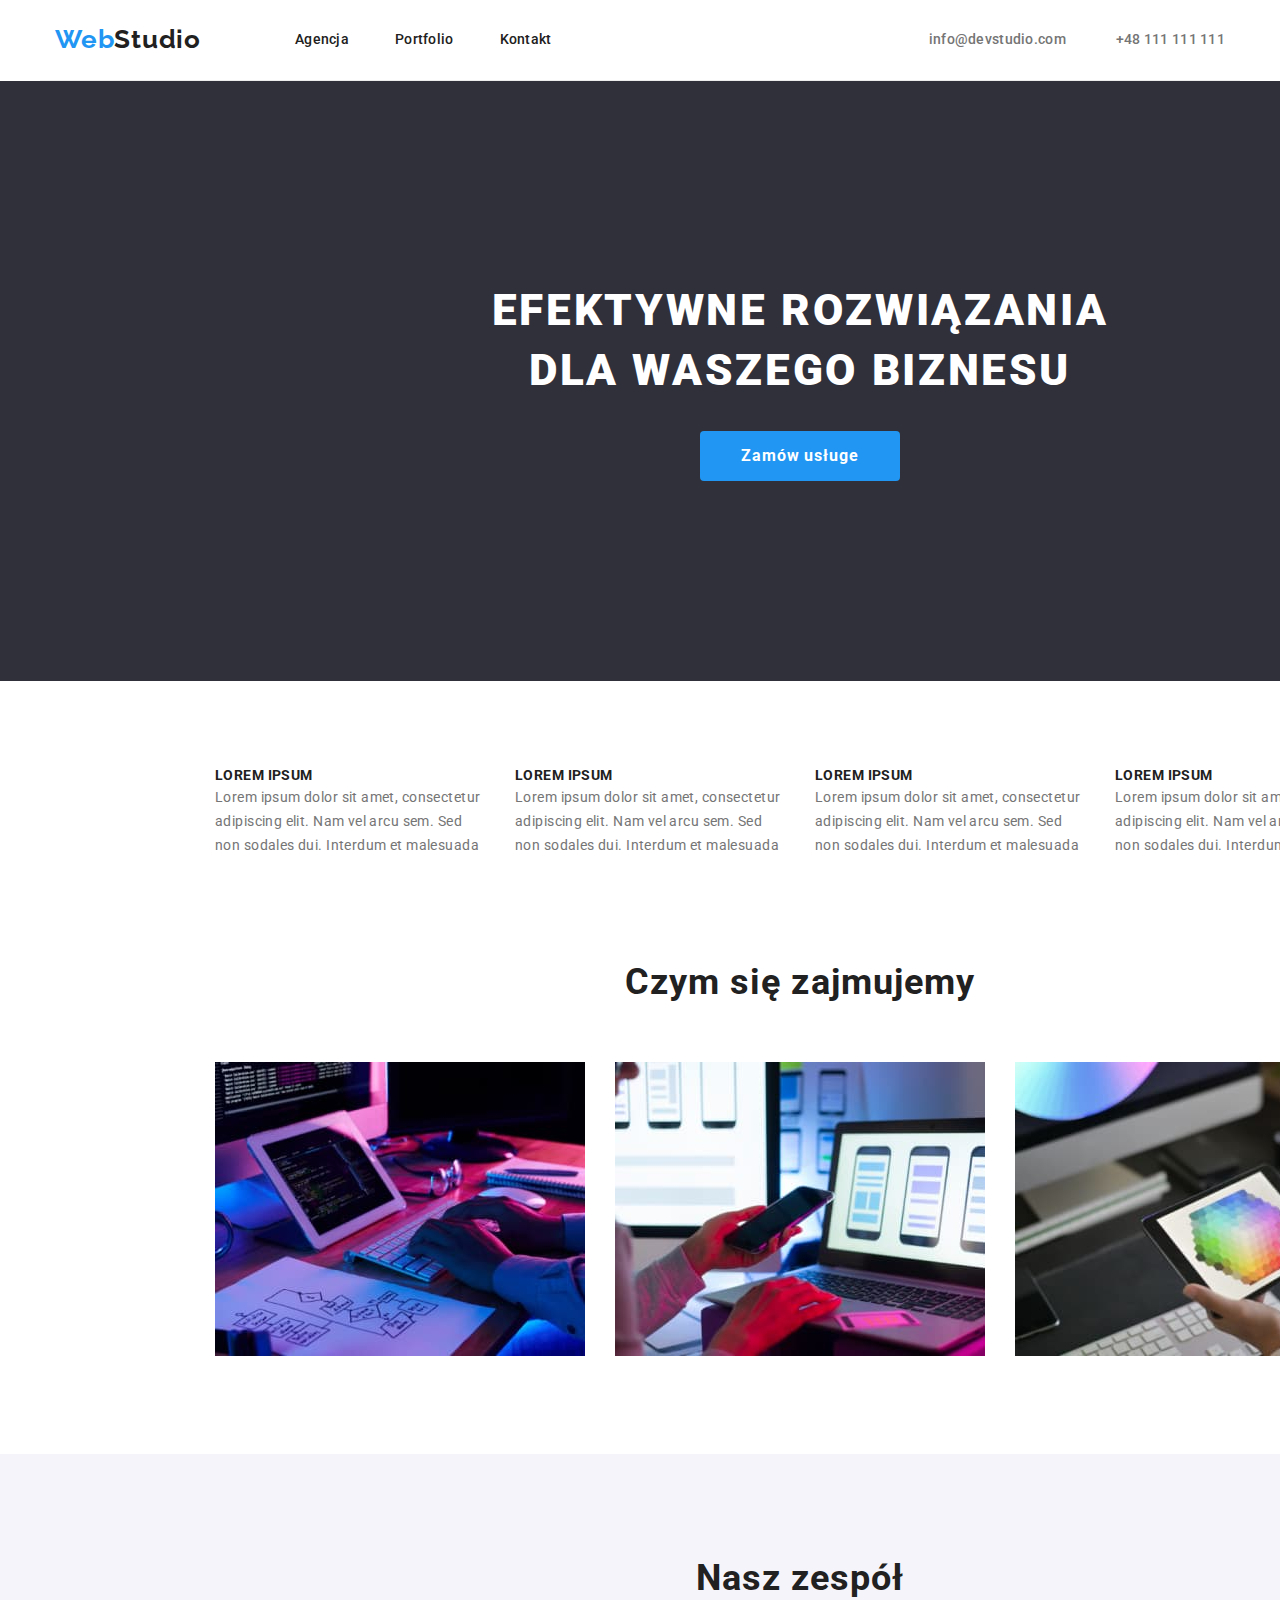
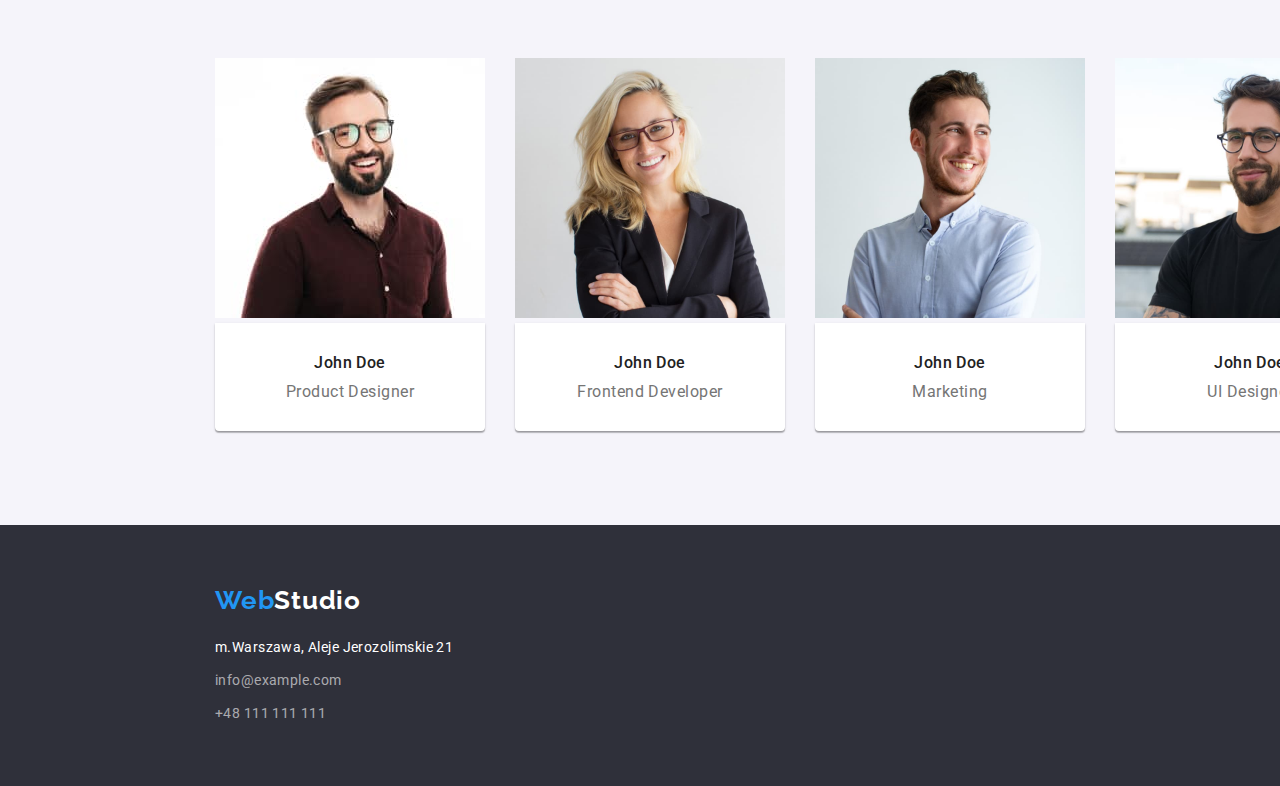
<file: index.html>
<!DOCTYPE html>
<html lang="en">

<head>
    <meta charset="UTF-8">
    <meta http-equiv="X-UA-Compatible" content="IE=edge">
    <meta name="viewport" content="width=device-width, initial-scale=1.0">
    <title>Zadanie_domowe_2</title>
    <link rel="stylesheet" href="https://cdnjs.cloudflare.com/ajax/libs/modern-normalize/0.7.0/modern-normalize.min.css" />
    <link rel="stylesheet" href="css/styles.css">
    <link rel="preconnect" href="https://fonts.googleapis.com">
    <link rel="preconnect" href="https://fonts.gstatic.com" crossorigin>
    <link href="https://fonts.googleapis.com/css2?family=Raleway:wght@700&family=Roboto:wght@400;500;700;900&display=swap" rel="stylesheet">
    
</head>

<body>
    <header class="header">
        <div class="container">
            <nav class="navigation">
                <a class="logo" href="index.html"><span class="logo-color">Web</span><span class="logo-color-part2">Studio</span></a>
                <ul class="navigation-list list">
                    <li class="navigation-item"><a class="navigation-link" href="#">Agencja</a></li>
                    <li class="navigation-item"><a class="navigation-link" href="portfolio.html">Portfolio</a></li>
                    <li class="navigation-item"><a class="navigation-link" href="#">Kontakt</a></li>
                </ul>
            </nav>
            <ul class="contact-list list">
                <li class="contact-item"><a class="contact-link" href="mailto:info@devstudio.com">info@devstudio.com</a></li>
                <li class="contact-item"><a class="contact-link" href="tel:+48111111111">+48 111 111 111</a></li>
            </ul>
        </div>
    </header>

    <main>
        <!--HERO-->
        <section class="hero">
                <div class="hero-up section">
                    <div class="container">
                        <h1 class="first-header">EFEKTYWNE ROZWIĄZANIA DLA WASZEGO BIZNESU</h1>
                        <button class="modal-btn button" type="button">Zamów usługe</button>
                    </div>
                    
                </div>
            
            <div class="hero-down section">
                <div class="container">
                    <ul class="hero-list list">
                        <li class="hero-item">
                            <p class="hero-main-text">LOREM IPSUM</p>
                            <p class="hero-text-description">Lorem ipsum dolor sit amet, consectetur adipiscing elit. Nam vel arcu sem. Sed
                                non sodales dui. Interdum et malesuada</p>
                        </li>
                    </ul>
                    <ul class="hero-list list">
                        <li class="hero-item">
                            <p class="hero-main-text"> LOREM IPSUM</p>
                            <p class="hero-text-description">Lorem ipsum dolor sit amet, consectetur adipiscing elit. Nam vel arcu sem. Sed
                                non sodales dui. Interdum et malesuada</p>
                        </li>
                    </ul>
                    <ul class="hero-list list">
                        <li class="hero-item">
                            <p class="hero-main-text">LOREM IPSUM</p>
                            <p class="hero-text-description">Lorem ipsum dolor sit amet, consectetur adipiscing elit. Nam vel arcu sem. Sed
                                non sodales dui. Interdum et malesuada</p>
                        </li>
                    </ul>
                    <ul class="hero-list list">
                        <li class="hero-item">
                            <p class="hero-main-text">LOREM IPSUM</p>
                            <p class="hero-text-description">Lorem ipsum dolor sit amet, consectetur adipiscing elit. Nam vel arcu sem. Sed
                                non sodales dui. Interdum et malesuada</p>
                        </li>
                    </ul>
                    </div>
                </div>
                
        </section>
        <!--END HERO-->
        <!--ABOUT US-->
        <section class="about section">
            <div class="container">
                <h2 class="secondary-header">Czym się zajmujemy</h2>
                <ul class="about-list list">
                    <li class="about-item"><img class="about-img" src="images/img_1.jpg" alt="ktoś pisze coś na klawiaturze" width=370
                            height=294></li>
                    <li class="about-item"><img class="about-img" src="images/img_2.jpg" alt="ktoś trzyma telefon w dłoni" width=370
                            height=294></li>
                    <li class="about-item"><img class="about-img" src="images/img_3.jpg" alt="ktoś wybiera kolory na tablecie" width=370
                            height=294></li>
                </ul>
            </div>
            
        </section>
        <!--END ABOUT US-->
        <!--EMPLOYEES-->
        <section class="employees section">
            <div class="container">
                <h2 class="secondary-header">Nasz zespół</h2>
                <ul class="employees-list list">
                    <li class="employees-item">
                        <img class="employees-img" src="images/img_4.jpg" alt="Pan w okularach śmieje się" width=270 height=260>
                        <div class="employees-list-wrapper">
                            <p class="employees-name">John Doe</p>
                            <p class="employees-job">Product Designer</p>
                        </div>
                    </li>
                    <li class="employees-item">
                        <img class="employees-img" src="images/img_5.jpg" alt="Blondynka w okularach uśmiecha się" width=270 height=260>
                        <div class="employees-list-wrapper">
                            <p class="employees-name">John Doe</p>
                            <p class="employees-job">Frontend Developer</p>
                        </div>
                    </li>
                    <li class="employees-item">
                        <img class="employees-img" src="images/img_6.jpg" alt="Pan w koszuli spogląda w lewo, uśmiechając sie" width=270
                            height=260>
                        <div class="employees-list-wrapper">
                            <p class="employees-name">John Doe</p>
                            <p class="employees-job">Marketing</p>
                        </div>
                    </li>
                    <li class="employees-item">
                        <img class="employees-img" src="images/img_7.jpg" alt="Pan w okularach i z krótką brodą spogląda z uśmiechem"
                            width=270 height=260>
                        <div class="employees-list-wrapper">
                            <p class="employees-name">John Doe</p>
                            <p class="employees-job">UI Designer</p>
                        </div>
                    </li>
                </ul>
            </div>
        </section>
        <!--END EMPLOYEES-->
    </main>

    <footer class="footer section">
        <div class="container">
            <a class="logo" href="/index.html"><span class="logo-color">Web</span><span class=logo-color-part2>Studio</span></a>
            <address>
                <ul class="address-list list">
                    <li class="address-item"><a class="address-link" href="https://goo.gl/maps/JK12DtxeWqev6L8q9"
                            target="_blank">m.Warszawa, Aleje Jerozolimskie 21</a></li>
                    <li class="address-item"><a class="address-link-contact" href="mailto:info@example.com">info@example.com</a>
                    </li>
                    <li class="address-item"><a class="address-link-contact" href="tel:+48111111111">+48 111 111 111</a></li>
                </ul>
            </address>
        </div>
        
    </footer>
</body>

</html>
</file>
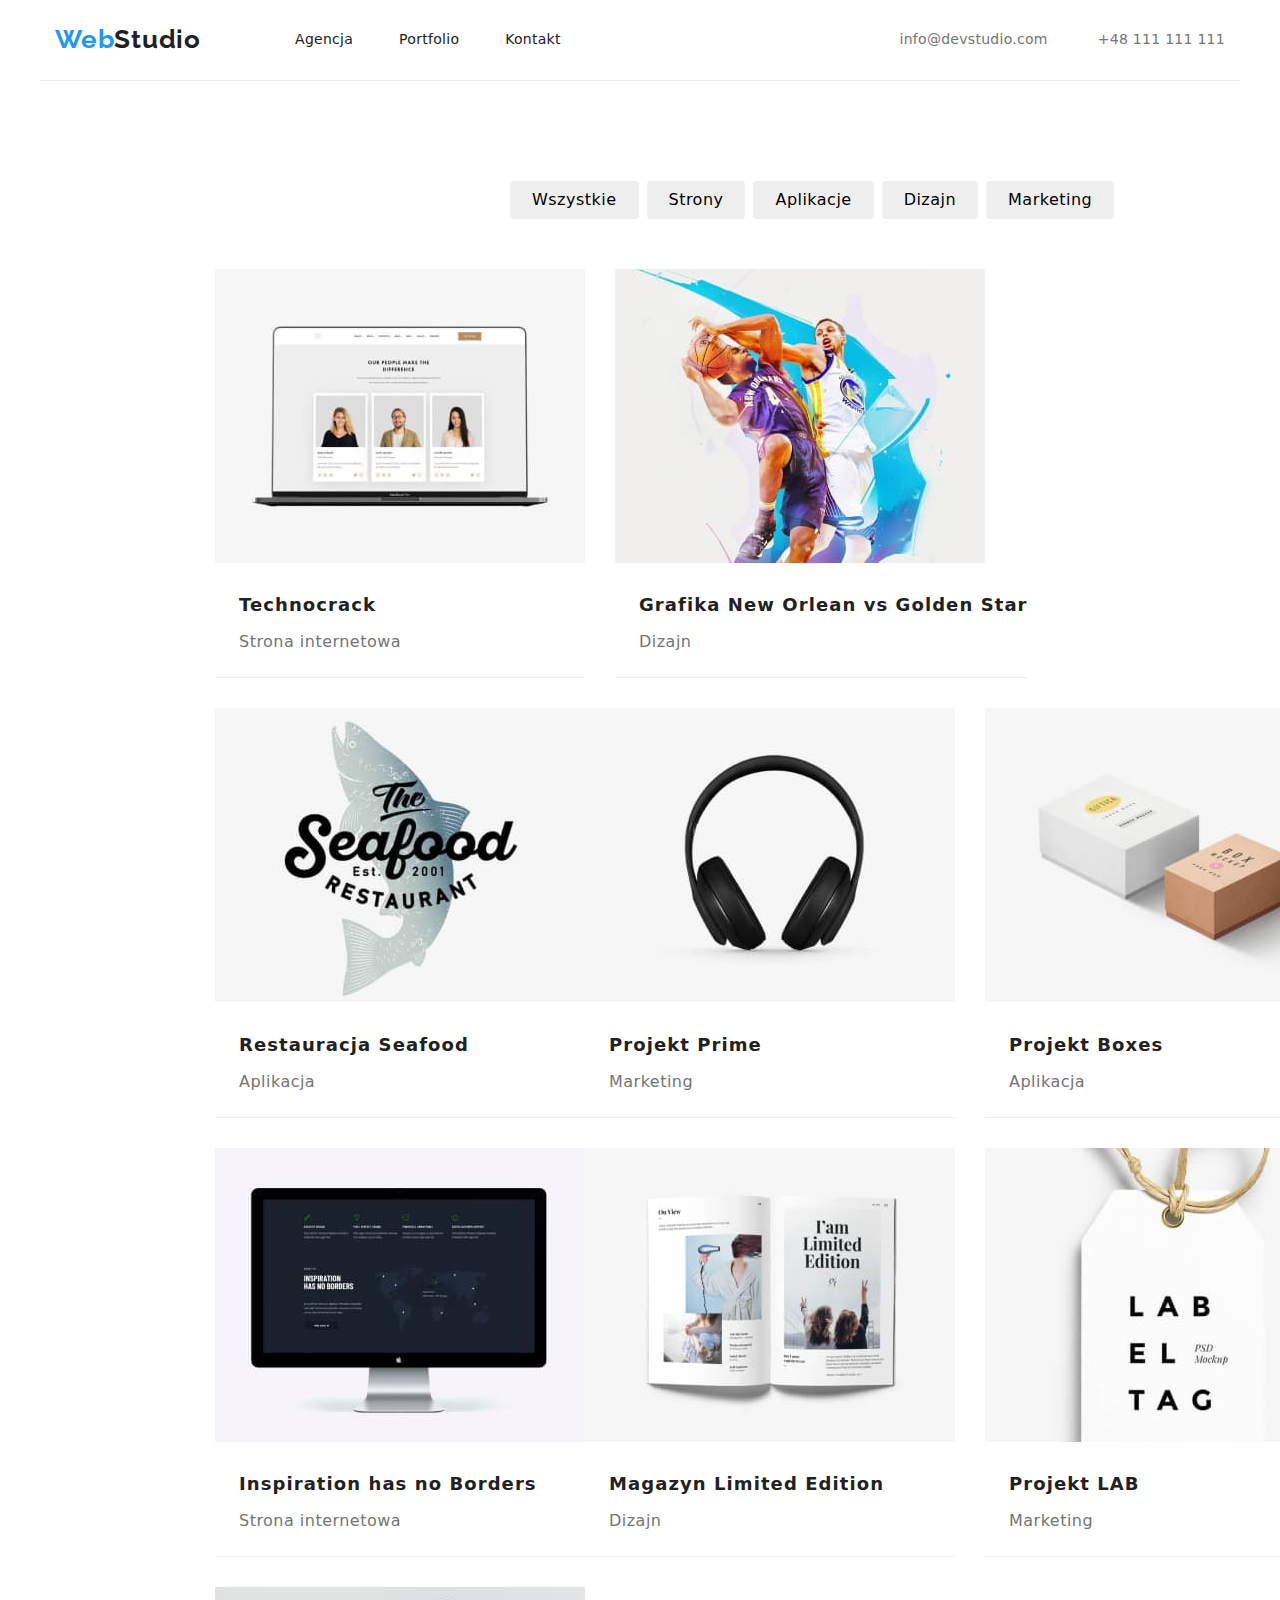
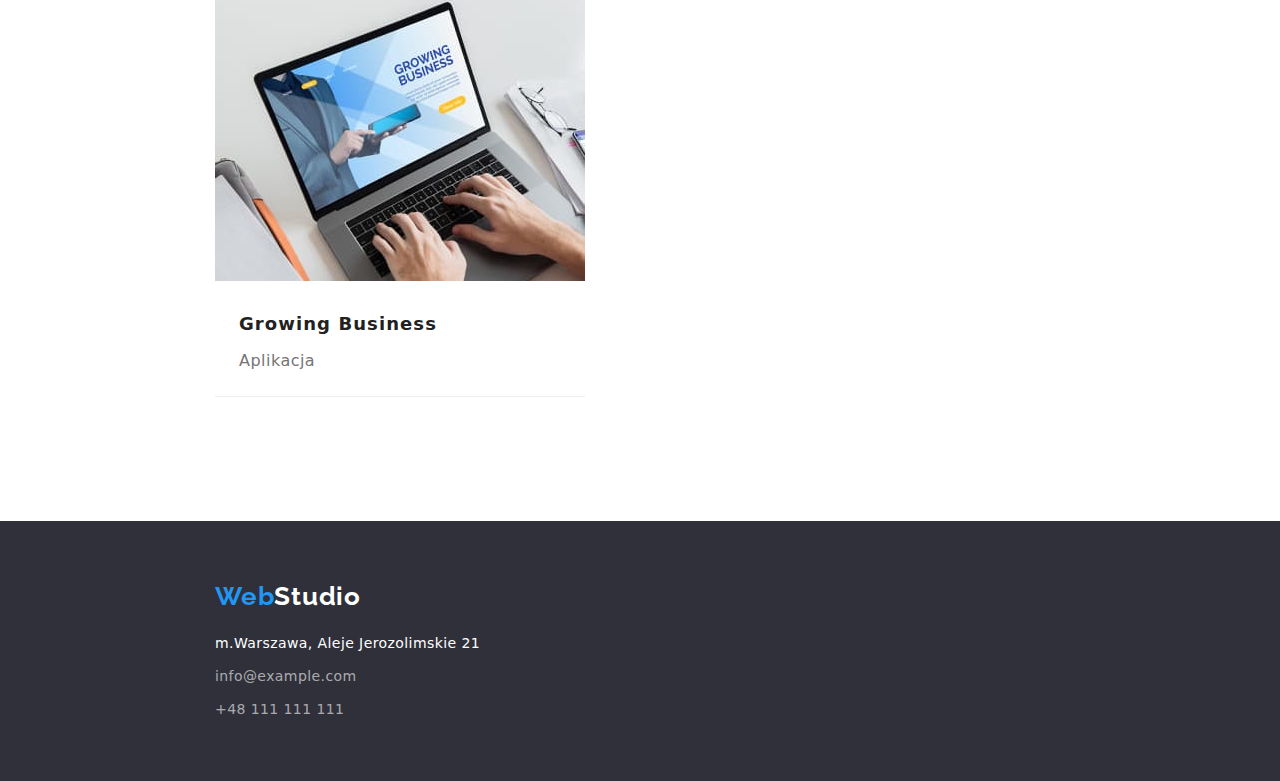
<file: portfolio.html>
<!DOCTYPE html>
<html lang="en">
<head>
    <meta charset="UTF-8">
    <meta http-equiv="X-UA-Compatible" content="IE=edge">
    <meta name="viewport" content="width=device-width, initial-scale=1.0">
    <title>Portfolio</title>
    <link rel="stylesheet" href="css/styles.css">
    <link rel="preconnect" href="https://fonts.googleapis.com">
    <link rel="preconnect" href="https://fonts.gstatic.com" crossorigin>
    <link href="https://fonts.googleapis.com/css2?family=Raleway:wght@700&family=Roboto:wght@400;500;700;900&display=swap" rel="stylesheet">
    <link rel="stylesheet" href="https://cdnjs.cloudflare.com/ajax/libs/modern-normalize/0.7.0/modern-normalize.min.css" />
</head>

<body>
    <header class="header">
        <div class="container">
            <nav class="navigation">
            <a class="logo" href="index.html"><span class="logo-color">Web</span><span class="logo-color-part2">Studio</span></a>
                <ul class="navigation-list list">
                    <li class="navigation-item"><a class="navigation-link" href="#">Agencja</a></li>
                    <li class="navigation-item"><a class="navigation-link" href="portfolio.html">Portfolio</a></li>
                    <li class="navigation-item"><a class="navigation-link" href="#">Kontakt</a></li>
                </ul>
            </nav>
            <ul class="contact-list list">
                <li class="contact-item"><a class="contact-link" href="mailto:info@devstudio.com">info@devstudio.com</a>
                </li>
                <li class="contact-item"><a class="contact-link" href="tel:+48111111111">+48 111 111 111</a></li>
            </ul>
        </div>
    </header>

    <main>
        <!--FILTERS-->
        <section class="filters section">
            <div class="container">
                <h1 class="filters-header" hidden>Filtr</h1>
                <ul class="filters-list list">
                    <li class="filters-item"><button class="filter-btn button" type="button">Wszystkie</button></li>
                    <li class="filters-item"><button class="filter-btn button" type="button">Strony</button></li>
                    <li class="filters-item"><button class="filter-btn button" type="button">Aplikacje</button></li>
                    <li class="filters-item"><button class="filter-btn button" type="button">Dizajn</button></li>
                    <li class="filters-item"><button class="filter-btn button" type="button">Marketing</button></li>
                </ul>
            </div>
            
        </section>
        <!--END FILTERS-->
        <!--OFFER-->
        <section class="offer section">
            <div class="container">
                <h2 class="secondary-header" hidden>Oferta</h2>
            <ul class="offer-list list">
                <li class="offer-item">
                    <img class="offer-img" src="images/Portfolio-images/img1.jpg" alt="Strona internetowa wyświetlana na laptopie." width=370 height=294>
                    <p class="offer-main-text">Technocrack</p>
                    <p class="offer-description">Strona internetowa</p>
                </li>
                <li class="offer-item">
                    <img class="offer-img" src="images/Portfolio-images/img2.jpg" alt="Dwóch koszykarzy walczy o piłkę." width=370 height=294>
                    <p class="offer-main-text">Grafika New Orlean vs Golden Star</p>
                    <p class="offer-description">Dizajn</p>
                </li>
                <li class="offer-item">
                    <img class="offer-img" src="images/Portfolio-images/img3.jpg" alt="Logo restauracji The Seafood z rybą w tle." width=370 height=294>
                    <p class="offer-main-text">Restauracja Seafood</p>
                    <p class="offer-description">Aplikacja</p>
                </li>
                <li class="offer-item">
                    <img class="offer-img" src="images/Portfolio-images/img4.jpg" alt="Czarne słuchawki nauszne" width=370 height=294>
                    <p class="offer-main-text">Projekt Prime</p>
                    <p class="offer-description">Marketing</p>
                </li>
                <li class="offer-item">
                    <img class="offer-img" src="images/Portfolio-images/img5.jpg" alt="Dwa kartonowe pudełka, jedno białe, drugie kremowe" width=370 height=294>
                    <p class="offer-main-text">Projekt Boxes</p>
                    <p class="offer-description">Aplikacja</p>
                </li>
                <li class="offer-item">
                    <img class="offer-img" src="images/Portfolio-images/img6.jpg" alt="Czarny monitor wyświetla ciemną aplikacje" width=370 height=294>
                    <p class="offer-main-text">Inspiration has no Borders</p>
                    <p class="offer-description">Strona internetowa</p>
                </li>
                <li class="offer-item">
                    <img class="offer-img" src="images/Portfolio-images/img7.jpg" alt="Otwarta książka" width=370 height=294>
                    <p class="offer-main-text">Magazyn Limited Edition</p>
                    <p class="offer-description">Dizajn</p>
                </li>
                <li class="offer-item">
                    <img class="offer-img" src="images/Portfolio-images/img8.jpg" alt="Zawieszka na rzemyku" width=370 height=294>
                    <p class="offer-main-text">Projekt LAB</p>
                    <p class="offer-description">Marketing</p>
                </li>
                <li class="offer-item">
                    <img class="offer-img" src="images/Portfolio-images/img9.jpg" alt="Dwie ręcę na klawiaturze laptopa z wyświetloną stroną biznesową" width=370 height=294>
                    <p class="offer-main-text">Growing Business</p>
                    <p class="offer-description">Aplikacja</p>
                </li>
            </ul>
            </div>
            
        </section>
        <!--END OFFER-->
    </main>

    <footer class="footer section">
        <div class="container">
            <a class="logo" href="index.html"><span class="logo-color">Web</span><span
                    class=logo-color-part2>Studio</span></a>
            <address>
                <ul class="address-list list">
                    <li class="address-item"><a class="address-link" href="https://goo.gl/maps/JK12DtxeWqev6L8q9"
                            target="_blank">m.Warszawa, Aleje Jerozolimskie 21</a></li>
                    <li class="address-item"><a class="address-link-contact"
                            href="mailto:info@example.com">info@example.com</a>
                    </li>
                    <li class="address-item"><a class="address-link-contact" href="tel:+48111111111">+48 111 111 111</a>
                    </li>
                </ul>
            </address>
        </div>
    
    </footer>

</body>
</html>
</file>
<file: css/styles.css>
:root{
    --main-font:'Roboto', sans-serif;
    --secondary-font: 'Raleway', sans-serif;
    --main-color: #212121;
    --secondary-color: #2196F3;
    --third-color: #ffffff;
    --forth-color: #757575;
    --footer-color: rgba(255, 255, 255, 0.6);
    --footer-bg-color: #2F303A;
    --employees-bg-color: #F5F4FA;
}

body{
    font-family: var(--main-font);
    color:var(--main-color)
}

h1,
h2,
h3,
h4,
h5,
h6{
    margin: 0;
    padding: 0;
}

ul,
ol{
    margin: 0;
    padding: 0;
}

p{
    margin: 0;
    padding: 0;
}

.list{
    list-style: none;
}

.button{
    border-style: none;
    padding: 0;
}

.container{
    width: 1200px;
    padding: 0 15px;
    margin: 0 auto;
}

.section{
padding: 94px 0;
width: 1600px;
margin-left: auto;
margin-right: auto;
}
/*======== COMPONENTS ========*/

.logo-color{
    color:var(--secondary-color);
}

.logo{
font-family: var(--secondary-font);
font-weight: 700;
font-size: 26px;
line-height: 1.192;
letter-spacing: 0.03em;
text-decoration: none;
}

.secondary-header{
font-weight: 700;
font-size: 36px;
line-height: 1.667;
letter-spacing: 0.03em;
}

/*======== END COMPONENTS ========*/

/*======== HEADER ========*/

.header .container{
    display:flex;
    justify-content: space-between;
    padding-top: 24px;
    padding-bottom: 25px;
    border-bottom: 1px solid #ECECEC;
}

.navigation{
    display:flex;
}

.navigation-list{
    display:flex;
    align-items: center;
}

.contact-list{
    display: flex;
    align-items: center;
}

.header .logo{
    margin-right: 94px;
}

.header .logo-color-part2{
    color:var(--main-color);
}

.navigation-item:not(:last-child){
    margin-right: 46px;
}
.contact-item:not(:last-child){
    margin-right: 50px;
}

.navigation-link{
font-weight: 500;
font-size: 14px;
line-height: 1.143;
letter-spacing: 0.02em;
color:var(--main-color);
text-decoration: none;
}

.navigation-link:hover,
.navigation-link:focus,
.contact-link:hover,
.contact-link:focus,
.address-link-contact:hover,
.address-link-contact:focus{
    color:var(--secondary-color)
}

.contact-link{
font-weight: 500;
font-size: 14px;
line-height: 1.143;
letter-spacing: 0.02em;
color:var(--forth-color);
text-decoration: none;
}

/*======== END HEADER ========*/

/*======== HERO ========*/

.hero .section{
    padding-top: 0;
    padding-bottom: 0;
}


.hero-up{
    background-color: var(--footer-bg-color);
}

.hero-up .container{
    padding-bottom: 200px;
}

 .hero-down .container{
    display: flex;
    margin-top: 94px;
    padding-bottom: 0;
}


.first-header{
font-weight: 900;
font-size: 44px;
line-height: 1.363;
letter-spacing: 0.06em;
text-transform: uppercase;
color:var(--third-color);
margin-left: auto;
margin-right: auto;
padding-top: 200px;
margin-bottom: 30px;
width: 676px;
text-align: center;
}

.modal-btn{
font-weight: 700;
font-size: 16px;
line-height: 1.875;
letter-spacing: 0.06em;
background-color: var(--secondary-color);
color:var(--third-color);
cursor: pointer;
display: block;
 width: 200px;
height: 50px;
margin-left: auto;
margin-right: auto;
border-radius: 4px;
}

.hero-main-text{
font-weight: 700;
font-size: 14px;
line-height: 1.143px;
letter-spacing: 0.03em;
text-transform: uppercase;
padding-bottom: 10px;
}

.hero-text-description{
font-size: 14px;
line-height: 1.714;
letter-spacing: 0.03em;
color:var(--forth-color);
width: 270px;
}

.hero-text-description:not(last-child){
    margin-right: 30px;
}

/*======== END HERO ========*/

/*======== ABOUT ========*/

.about-list{
    display: flex;
    justify-content: space-between;
}

.about .secondary-header{
    margin-bottom: 50px;
    text-align: center;
}

/*======== END ABOUT ========*/

/*======== EMPLOYEES ========*/

.employees{
    background-color: var(--employees-bg-color);
}

.employees-name{
font-weight: 500;
font-size: 16px;
line-height: 1.187;
letter-spacing: 0.03em;
}

.employees-job{
font-size: 16px;
line-height: 1.187;
letter-spacing: 0.03em;
color:var(--forth-color)
}

.employees .employees-list{
    display: flex;
}

.employees .employees-item:not(last-child){
    margin-right: 30px;
}


.employees .secondary-header{
    text-align: center;
    margin-bottom: 50px;
}

.employees-list-wrapper .employees-name{
    padding-top: 30px;
    text-align: center;
    padding-bottom: 10px;
}

.employees-list-wrapper .employees-job{
    text-align: center;
    padding-bottom: 30px;
}

.employees-list-wrapper{
    background-color: var(--third-color);
    box-shadow: 0px 1px 3px rgba(0, 0, 0, 0.12), 0px 1px 1px rgba(0, 0, 0, 0.14), 0px 2px 1px rgba(0, 0, 0, 0.2);
border-radius: 0px 0px 4px 4px;
}
/*======== END EMPLOYEES ========*/

/*======== FILTERS ========*/

.filters-list{
    display: flex;
    margin-left:295px;
    margin-top: 6px;
}

.filter-btn{
font-weight: 500;
font-size: 16px;
line-height: 1.625;
letter-spacing: 0.03em;
cursor: pointer;
border-radius: 4px;
margin-right: 8px;
padding-top: 6px;
padding-bottom: 6px;
padding-right: 22px;
padding-left: 22px;
}



.filter-btn:hover,
.filter-btn:focus{
    background-color: var(--secondary-color);
    color:var(--third-color);
}

/*======== END FILTERS ========*/

/*======== OFFER ========*/



.offer-item{
    margin-bottom: 30px;
    border-bottom: 1px solid #EEEEEE;
}


.offer-list{
    display: flex;
    flex-wrap:wrap;
    margin-top:-138px;
    padding:0;
}

.offer-item:not(:nth-child(3n)){
    margin-right: 30px;
}

.offer-main-text{
font-weight: 700;
font-size: 18px;
line-height: 2;
letter-spacing: 0.06em;
padding-top: 20px;
padding-bottom: 4px;
padding-left: 24px;
}

.offer-description{
font-size: 16px;
line-height: 1.875;
letter-spacing: 0.03em;
color:var(--forth-color);
padding-left: 24px;
padding-bottom: 20px;
}
/*======== END OFFER ========*/

/*======== FOOTER ========*/

.footer{
    background-color:var(--footer-bg-color);
    padding-top: 60px;
    padding-bottom: 60px;
}

.address-link,
.address-link-contact{
font-style: normal;
font-size: 14px;
line-height: 1.714;
letter-spacing: 0.03em;
text-decoration: none;
}

.address-link-contact{
    color:var(--footer-color);
}

.address-link,
.logo-color-part2{
    color:var(--third-color);
}

.address-item:not(:first-child){
    margin-top: 9px;
}

.address-item:first-child{
    margin-top: 20px;
}

/*======== END FOOTER ========*/
</file>
